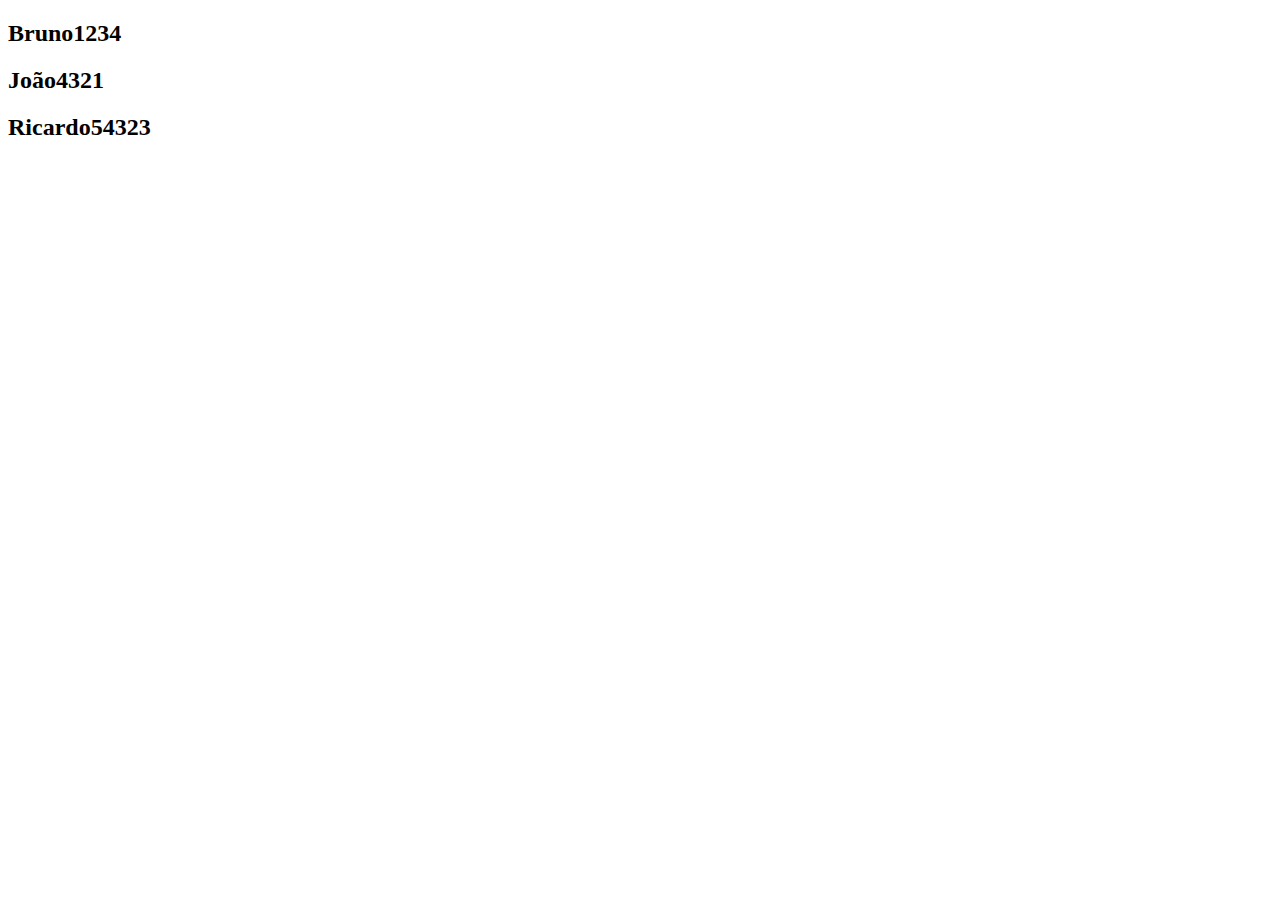
<file: Atividade10/index.html>
<!DOCTYPE html>
<html lang="pt-BR">
<head>
    <meta charset="UTF-8">
    <meta name="viewport" content="width=device-width, initial-scale=1.0">
    <meta http-equiv="X-UA-Compatible" content="ie=edge">
    <title>Document</title>
</head>
<body>
    <script src="Script.js"></script>
</body>
</html>
</file>
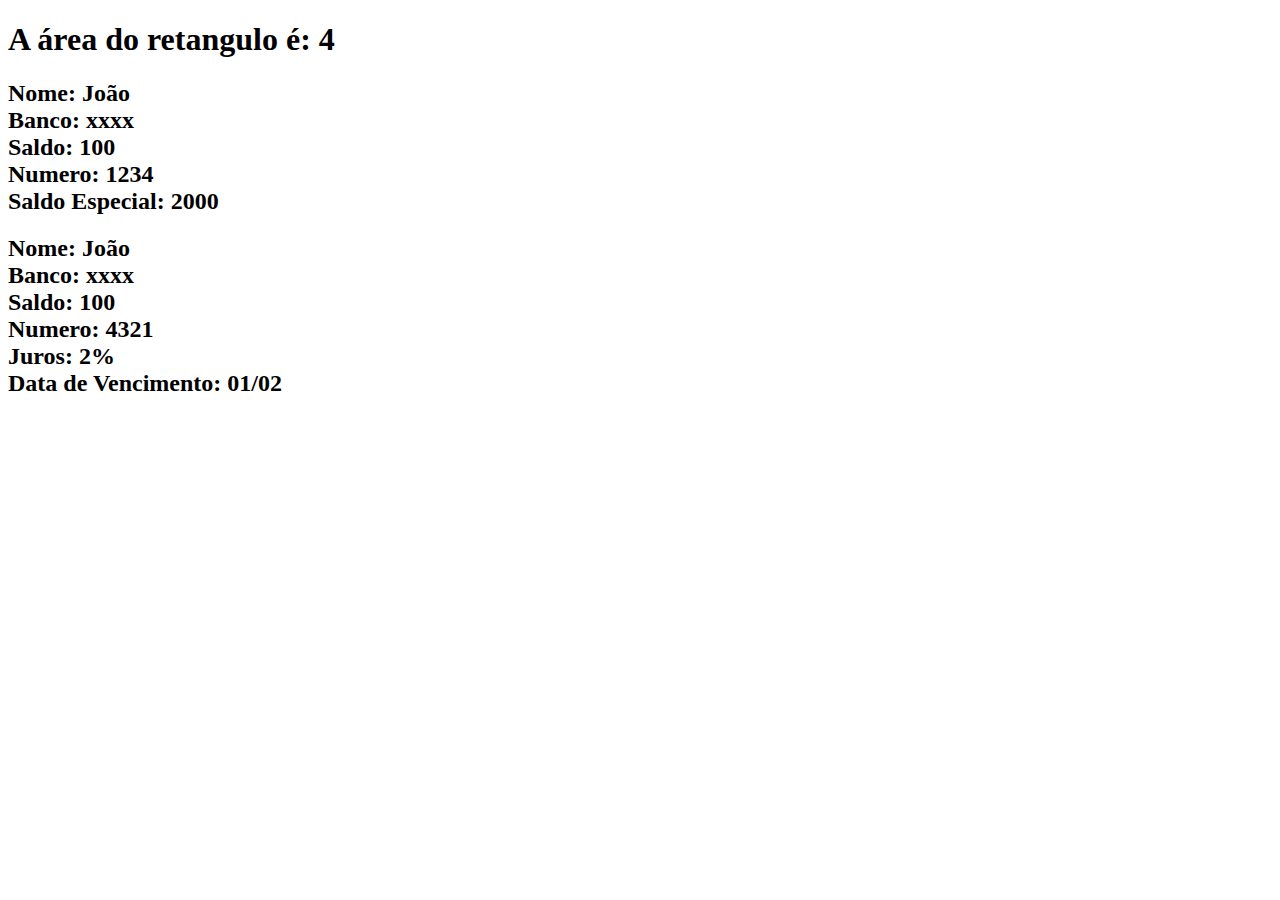
<file: Atividade11/index.html>
<!DOCTYPE html>
<html lang="pt-br">
<head>
    <meta charset="UTF-8">
    <meta http-equiv="X-UA-Compatible" content="IE=edge">
    <meta name="viewport" content="width=device-width, initial-scale=1.0">
    <title>Document</title>
</head>
<body>
    <script src="./script.js"></script>
</body>
</html>
</file>
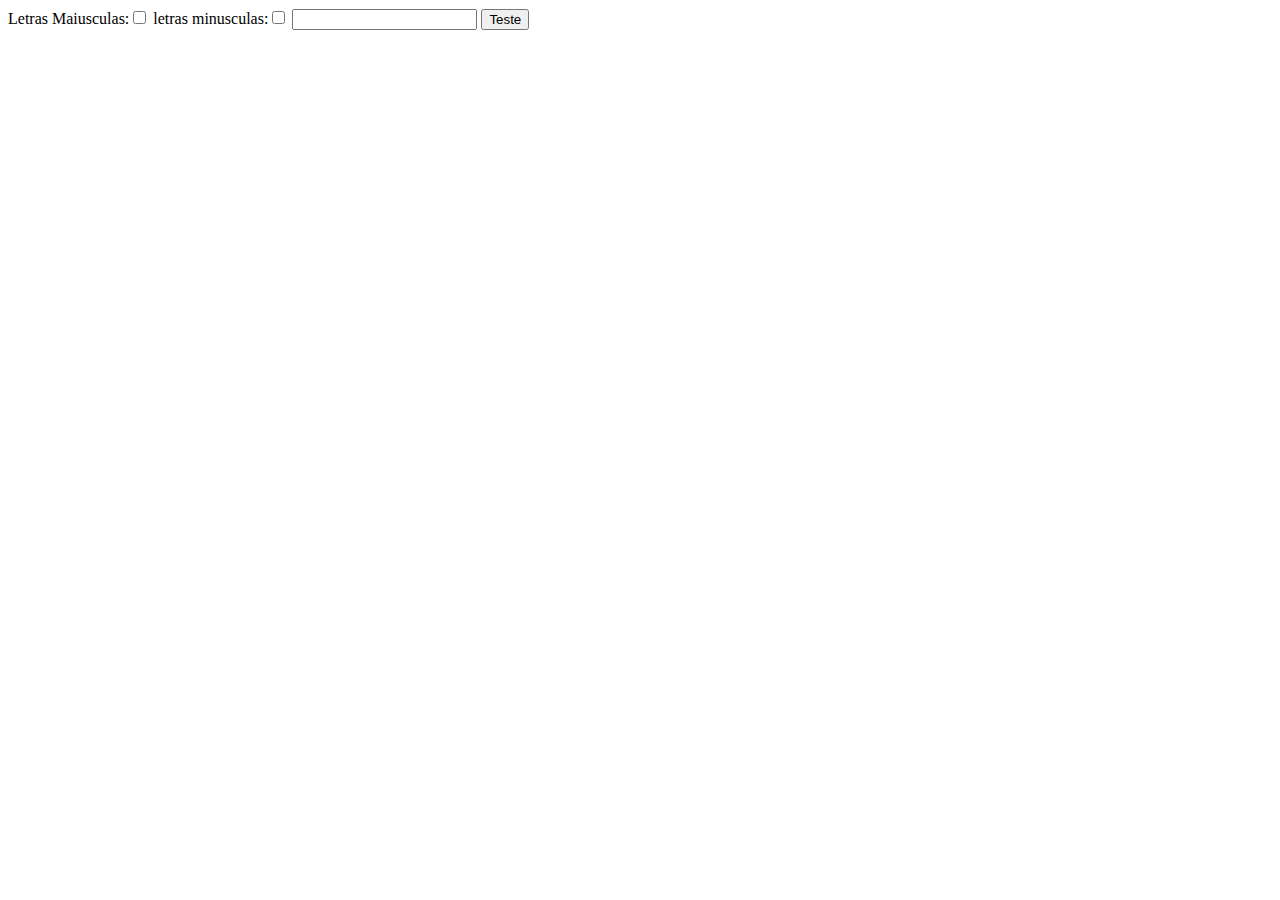
<file: Atividade13/index.html>
<!DOCTYPE html>
<html lang="pt-br">
<head>
    <meta charset="UTF-8">
    <meta http-equiv="X-UA-Compatible" content="IE=edge">
    <meta name="viewport" content="width=device-width, initial-scale=1.0">
    <title>Atividade 13</title>
</head>
<body>
    Letras Maiusculas:<input type="checkbox" name="check" id="Maiusculo">
    letras minusculas:<input type="checkbox" name="check" id="Minusculo">
    <input type="text" name="" id="Texto">
    <button onclick="mClick(this)">Teste</button>
    <script src="./Script.js"></script>
</body>
</html>
</file>
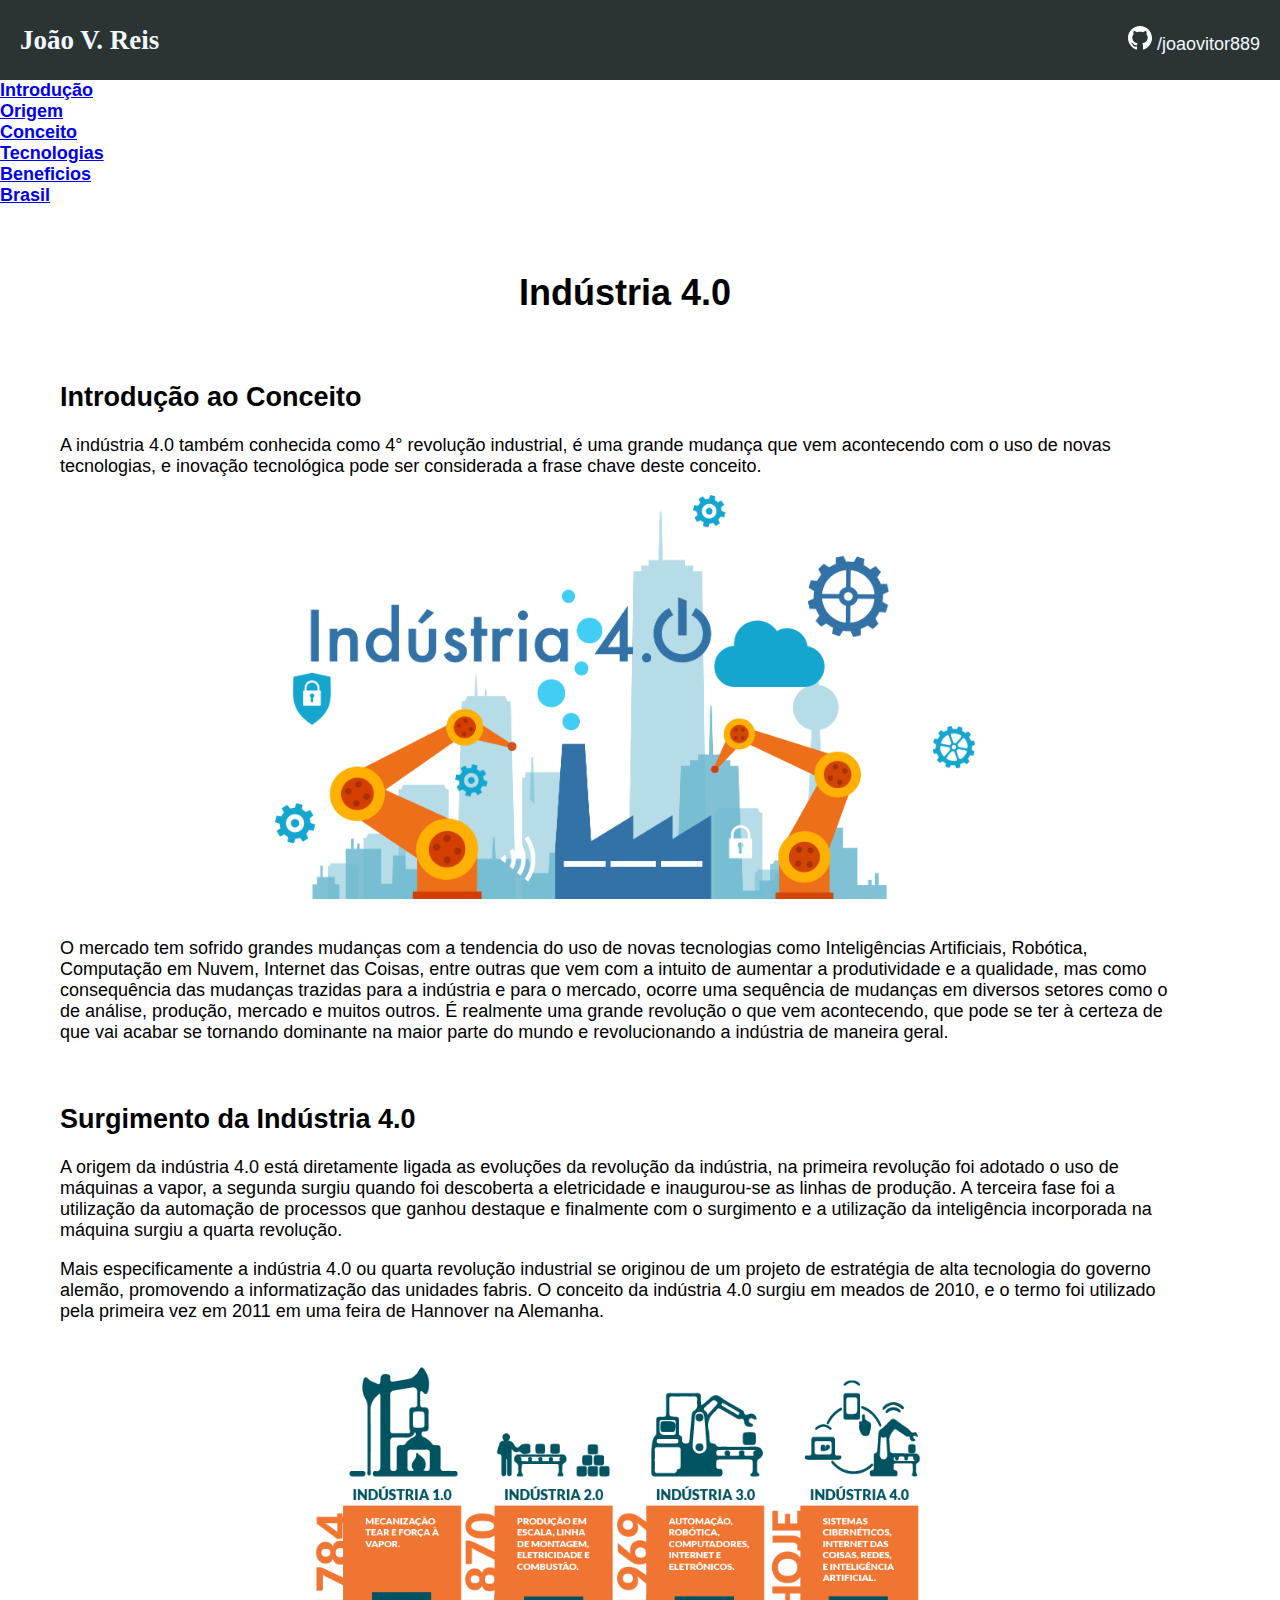
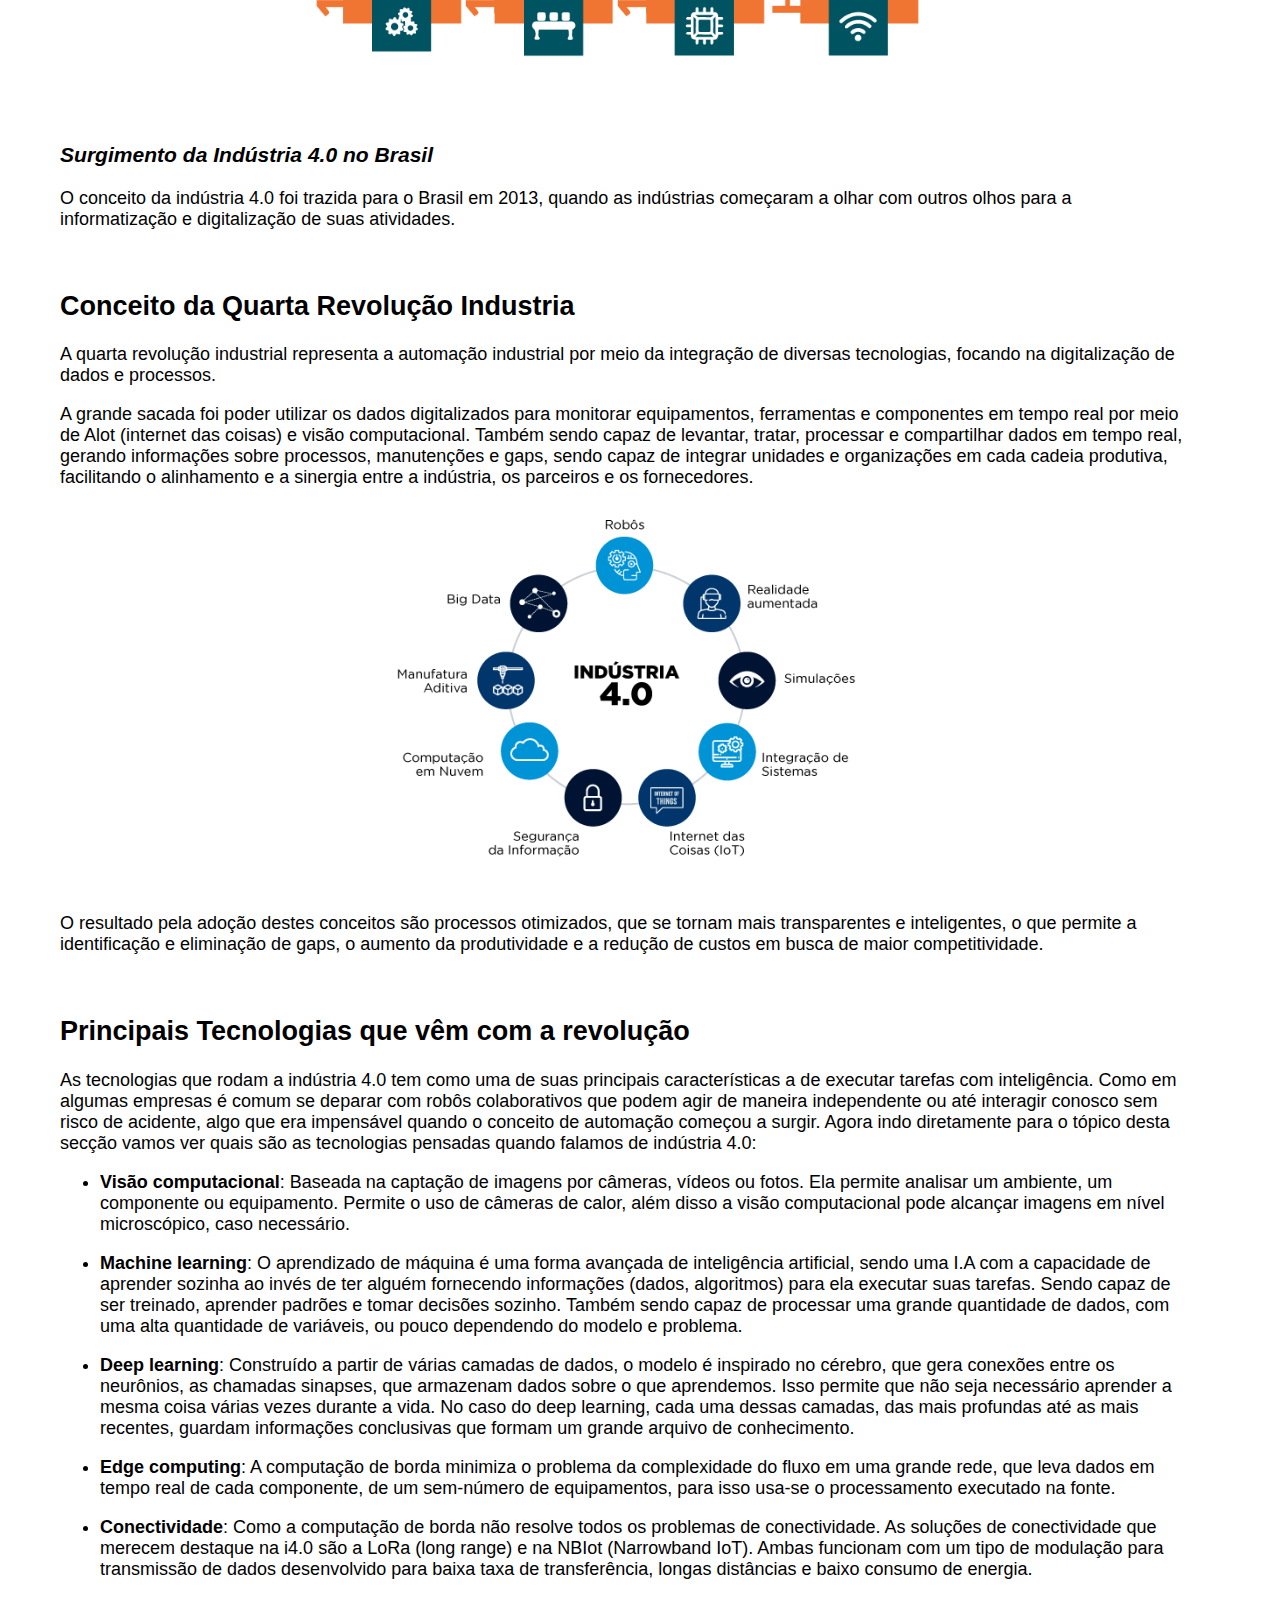
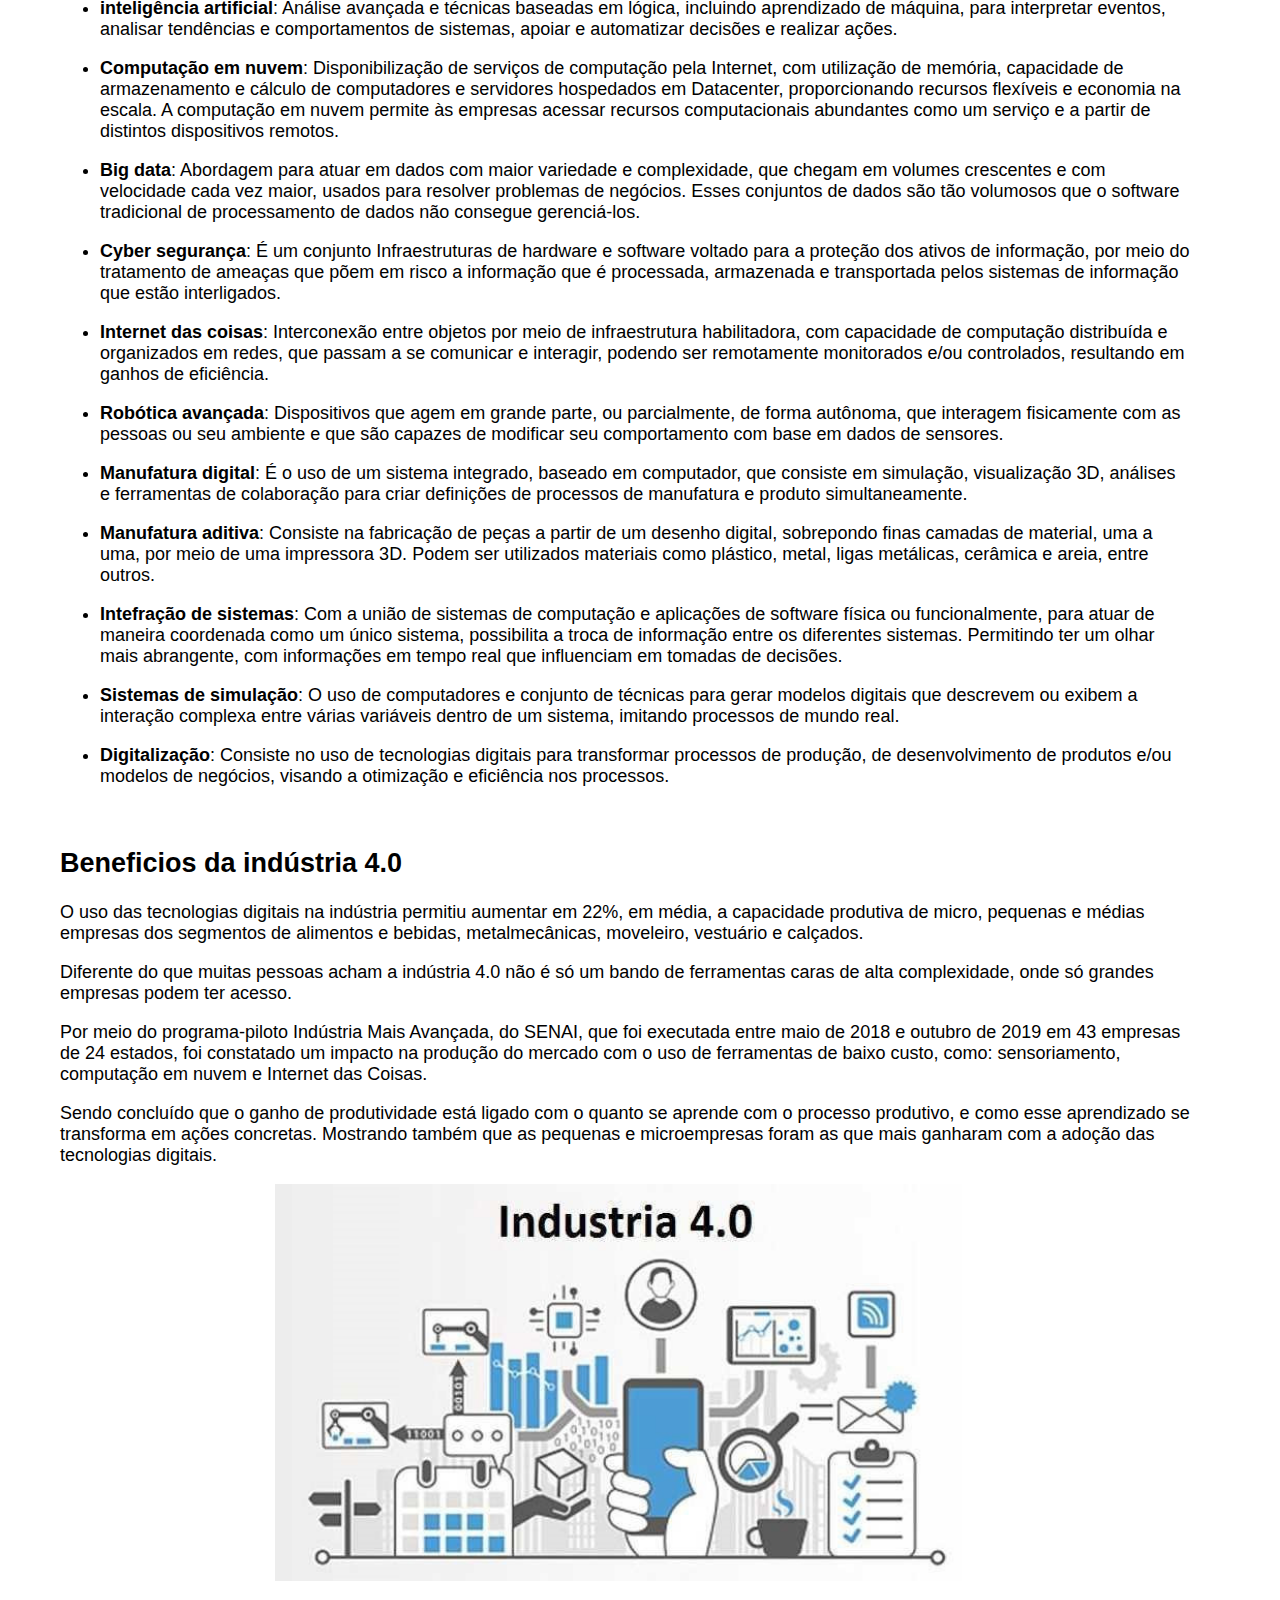
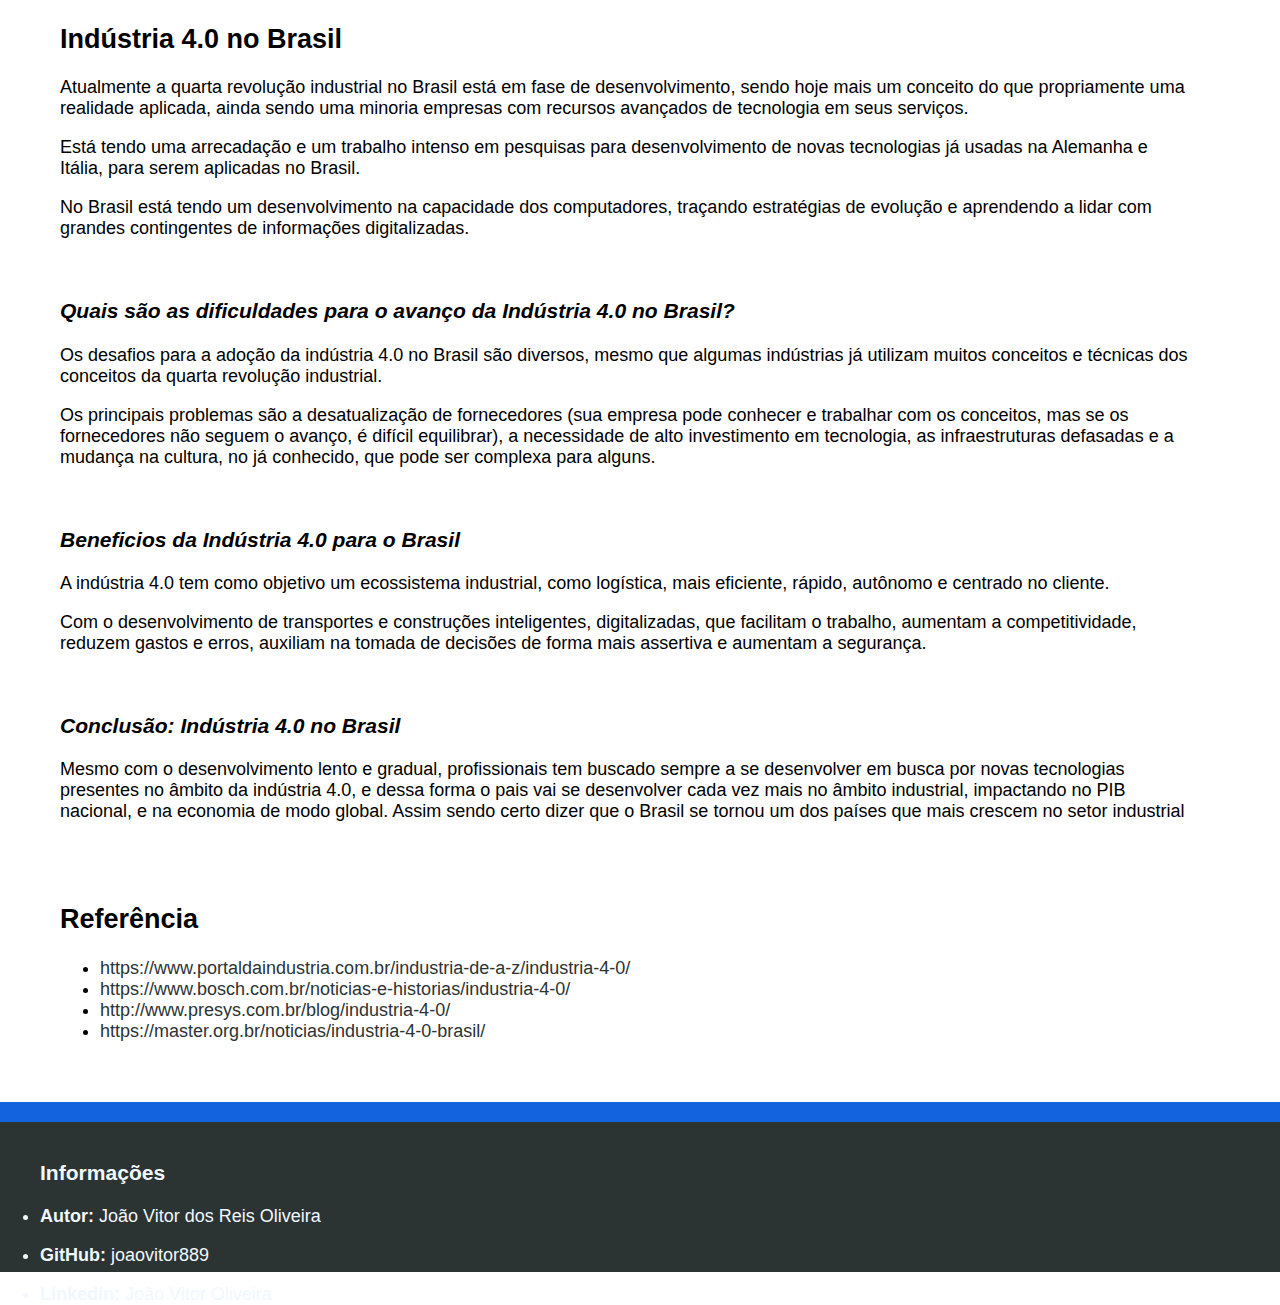
<file: atividade3/index.html>
<!DOCTYPE html>
<html lang="pt-br">
<head>
    <meta charset="UTF-8">
    <meta name="author" content="João Vitor dos Reis Oliveira">
    <meta name="Atividade3" content="Criação página industria 4.0">
    <meta http-equiv="X-UA-Compatible" content="IE=edge">
    <link rel="stylesheet" href="styless.css">
    <title>Atividade3</title>

    <link href="https://cdn.jsdelivr.net/npm/bootstrap@5.1.3/dist/css/bootstrap.min.css" rel="stylesheet" integrity="sha384-1BmE4kWBq78iYhFldvKuhfTAU6auU8tT94WrHftjDbrCEXSU1oBoqyl2QvZ6jIW3" crossorigin="anonymous">

</head>
<body>
    <!-- Lembre criar um menu para cada texto -->
    <header>
        <div class="apresentacao">
            <div class="logo">
                <h2>João V. Reis</h2>
            </div>
            <div class="midia">
                <a href="https://github.com/joaovitor889"><img src="./img/Vector.svg" alt="github"> /joaovitor889 </a>
            </div>
        </div>
        <nav class="navbar navbar-expand navbar-dark bg-primary">
            <div class="collapse navbar-collapse" id="navbarNavAltMarkup">
              <div class="navbar-nav container">
                <div class="row">
                    <div class="bot col-md-2 col-4">
                        <a class="nav-item nav-link" href="#intro"> <strong>Introdução</strong></a>
                    </div>
                    <div class="bot col-md-2 col-4">
                        <a class="nav-item nav-link" href="#origem"><strong>Origem</strong></a>
                    </div>
                    <div class="bot col-md-2 col-4">
                        <a class="nav-item nav-link" href="#conceito"><strong>Conceito</strong></a>
                    </div>
                    <div class="bot col-md-2 col-4">
                        <a class="nav-item nav-link" href="#tecnologias"><strong>Tecnologias</strong></a>
                    </div>
                    <div class="bot col-md-2 col-4">
                        <a class="nav-item nav-link" href="#beneficios"><strong>Beneficios</strong></a>
                    </div>
                    <div class="bot col-md-2 col-4">
                        <a class="nav-item nav-link" href="#brasil"><strong>Brasil</strong></a>
                    </div>
                </div>
              </div>
            </div>
          </nav>
    </header>
    <main>
        <br>
        <br>
        <div class="Titulo"><h1>Indústria 4.0</h1></div>
        <br>
        <section id="intro">
            <h2>Introdução ao Conceito</h2>
                <div>
                    <p>A indústria 4.0 também conhecida como 4° revolução industrial, é uma grande mudança
                    que vem acontecendo com o uso de novas tecnologias, e inovação tecnológica pode ser considerada a frase chave deste conceito.
                    </p>
                    <div class="imgIndustria">
                        <img src="./img/quartaRevolucao.png" alt="https://respostas.sebrae.com.br/como-a-industria-4-0-ajuda-um-negocio-a-crescer/">
                    </div>
                    <br>
                    <p>O mercado tem sofrido grandes mudanças com a tendencia do uso de novas tecnologias como Inteligências Artificiais,
                    Robótica, Computação em Nuvem, Internet das Coisas, entre outras que vem com a intuito de aumentar a produtividade e a 
                    qualidade, mas como consequência das mudanças trazidas para a indústria e para o mercado, ocorre uma sequência de mudanças
                    em diversos setores como o de análise, produção, mercado e muitos outros. É realmente uma grande revolução o que vem 
                    acontecendo, que pode se ter à certeza de que vai acabar se tornando dominante na maior parte do mundo e revolucionando
                    a indústria de maneira geral.
                    </p>
                    <br>
                </div>
        </section>
        <section  id="origem">
            <h2>Surgimento da Indústria 4.0</h2>
            <div>
                <p>A origem da indústria 4.0 está diretamente ligada as evoluções da revolução da indústria, na primeira revolução foi adotado o uso de máquinas a vapor,
                 a segunda surgiu quando foi descoberta a eletricidade e inaugurou-se as linhas de produção. A terceira fase foi a utilização da automação de processos que
                ganhou destaque e finalmente com o surgimento e a utilização da inteligência incorporada na máquina surgiu a quarta revolução.
                </p>
                <p>Mais especificamente a indústria 4.0 ou quarta revolução industrial se originou de um projeto de estratégia de alta tecnologia do governo alemão,
                promovendo a informatização das unidades fabris. O conceito da indústria 4.0 surgiu em meados de 2010, e o termo foi utilizado pela primeira vez em
                2011 em uma feira de Hannover na Alemanha.
                </p>
                <div class="imgIndustria">
                   <img src="./img/industria-4.0.png" alt="https://www.citisystems.com.br/industria-4-0/">
                </div>
                <br>
                <h3><i>Surgimento da Indústria 4.0 no Brasil</i></h3>
                <p>O conceito da indústria 4.0 foi trazida para o Brasil em 2013, quando as indústrias começaram a olhar com outros olhos para a informatização
                e digitalização de suas atividades.
                </p>
                <br>
            </div>
        </section>
        <section id="conceito">
            <h2>Conceito da Quarta Revolução Industria</h2>
            <div>
                <P>A quarta revolução industrial representa a automação industrial por meio da integração de diversas tecnologias, focando na digitalização de dados e processos.</P>
                <P>A grande sacada foi poder utilizar os dados digitalizados para monitorar equipamentos, ferramentas e componentes em tempo real por meio de Alot (internet das coisas)
                e visão computacional. Também sendo capaz de levantar, tratar, processar e compartilhar dados em tempo real, gerando informações sobre processos, manutenções e gaps,
                sendo capaz de integrar unidades e organizações em cada cadeia produtiva, facilitando o alinhamento e a sinergia entre a indústria, os parceiros e os fornecedores.</P>
                <div class="imgIndustria">
                    <img src="./img/industria_40.png" alt="https://site.ideia.cv/index.php/blog/98-industria-4-0.html">
                </div>
                <br>
                <P>O resultado pela adoção destes conceitos são processos otimizados, que se tornam mais transparentes e inteligentes, o que permite a identificação e eliminação de
                gaps, o aumento da produtividade e a redução de custos em busca de maior competitividade.</P>
                <br>
            </div>
        </section>
        <section id="tecnologias">
            <h2>Principais Tecnologias que vêm com a revolução</h2>
            <div>
                <p>
                    As tecnologias que rodam a indústria 4.0 tem como uma de suas principais características a de executar tarefas com inteligência. Como em algumas empresas é comum 
                    se deparar com robôs colaborativos que podem agir de maneira independente ou até interagir conosco sem risco de acidente, algo que era impensável quando o conceito
                    de automação começou a surgir. Agora indo diretamente para o tópico desta secção vamos ver quais são as tecnologias pensadas quando falamos de indústria 4.0:
                </p>

                <ul>
                    <li> <p><strong>Visão computacional</strong>: Baseada na captação de imagens por câmeras, vídeos ou fotos. Ela permite analisar um ambiente, um componente ou equipamento. 
                        Permite o uso de câmeras de calor, além disso a visão computacional pode alcançar imagens em nível microscópico, caso necessário.</p>
                    </li>
                    <li>
                        <p><strong>Machine learning</strong>: O aprendizado de máquina é uma forma avançada de inteligência artificial, sendo uma I.A com a capacidade de aprender sozinha 
                        ao invés de ter alguém fornecendo informações (dados, algoritmos) para ela executar suas tarefas. Sendo capaz de ser treinado, aprender padrões e tomar decisões sozinho.
                        Também sendo capaz de processar uma grande quantidade de dados, com uma alta quantidade de variáveis, ou pouco dependendo do modelo e problema.</p>
                    </li>
                    <li>
                        <p><strong>Deep learning</strong>: Construído a partir de várias camadas de dados, o modelo é inspirado no cérebro, que gera conexões entre os neurônios, as chamadas sinapses, que
                        armazenam dados sobre o que aprendemos. Isso permite que não seja necessário aprender a mesma coisa várias vezes durante a vida. No caso do deep learning, cada uma dessas
                        camadas, das mais profundas até as mais recentes, guardam informações conclusivas que formam um grande arquivo de conhecimento.</p>
                    </li>
                    <li>
                        <p><strong>Edge computing</strong>: A computação de borda minimiza o problema da complexidade do fluxo em uma grande rede, que leva dados em tempo real de cada componente,
                         de um sem-número de equipamentos, para isso usa-se o processamento executado na fonte.</p>
                    </li>
                    <li>
                        <p><strong>Conectividade</strong>: Como a computação de borda não resolve todos os problemas de conectividade. As soluções de conectividade que merecem destaque na i4.0 são a
                        LoRa (long range) e na NBIot (Narrowband IoT). Ambas funcionam com um tipo de modulação para transmissão de dados desenvolvido para baixa taxa de transferência,
                        longas distâncias e baixo consumo de energia.</p>
                    </li>
                    <li>
                        <p><strong>inteligência artificial</strong>: Análise avançada e técnicas baseadas em lógica, incluindo aprendizado de máquina, para interpretar eventos, analisar tendências e
                         comportamentos de sistemas, apoiar e automatizar decisões e realizar ações.</p>
                    </li>
                    <li>
                        <p><strong>Computação em nuvem</strong>: Disponibilização de serviços de computação pela Internet, com utilização de memória, capacidade de armazenamento e cálculo de computadores
                        e servidores hospedados em Datacenter, proporcionando recursos flexíveis e economia na escala. A computação em nuvem permite às empresas acessar recursos computacionais abundantes
                        como um serviço e a partir de distintos dispositivos remotos.</p>
                    </li>
                    <li>
                        <p><strong>Big data</strong>: Abordagem para atuar em dados com maior variedade e complexidade, que chegam em volumes crescentes e com velocidade cada vez maior, usados para 
                        resolver problemas de negócios. Esses conjuntos de dados são tão volumosos que o software tradicional de processamento de dados não consegue gerenciá-los.</p>
                    </li>
                    <li>
                        <p><strong>Cyber segurança</strong>: É um conjunto Infraestruturas de hardware e software voltado para a proteção dos ativos de informação, por meio do tratamento de ameaças
                        que põem em risco a informação que é processada, armazenada e transportada pelos sistemas de informação que estão interligados.</p>
                    </li>
                    <li>
                        <p><strong>Internet das coisas</strong>: Interconexão entre objetos por meio de infraestrutura habilitadora, com capacidade de computação distribuída e organizados em redes,
                        que passam a se comunicar e interagir, podendo ser remotamente monitorados e/ou controlados, resultando em ganhos de eficiência.</p>
                    </li>
                    <li>
                        <p><strong>Robótica avançada</strong>: Dispositivos que agem em grande parte, ou parcialmente, de forma autônoma, que interagem fisicamente com as pessoas ou seu ambiente e
                        que são capazes de modificar seu comportamento com base em dados de sensores.</p>
                    </li>
                    <li>
                        <p><strong>Manufatura digital</strong>: É o uso de um sistema integrado, baseado em computador, que consiste em simulação, visualização 3D, análises e ferramentas de colaboração
                         para criar definições de processos de manufatura e produto simultaneamente.</p>
                    </li>
                    <li>
                        <p><strong>Manufatura aditiva</strong>: Consiste na fabricação de peças a partir de um desenho digital, sobrepondo finas camadas de material, uma a uma, por meio de uma impressora
                         3D. Podem ser utilizados materiais como plástico, metal, ligas metálicas, cerâmica e areia, entre outros.</p>
                    </li>
                    <li>
                        <p><strong>Intefração de sistemas</strong>: Com a união de sistemas de computação e aplicações de software física ou funcionalmente, para atuar de maneira coordenada como um único
                         sistema, possibilita a troca de informação entre os diferentes sistemas. Permitindo ter um olhar mais abrangente, com informações em tempo real que influenciam em tomadas de decisões.</p>
                    </li>
                    <li>
                        <p><strong>Sistemas de simulação</strong>: O uso de computadores e conjunto de técnicas para gerar modelos digitais que descrevem ou exibem a interação complexa entre várias
                         variáveis dentro de um sistema, imitando processos de mundo real.</p>
                    </li>
                    <li>
                        <p><strong>Digitalização</strong>: Consiste no uso de tecnologias digitais para transformar processos de produção, de desenvolvimento de produtos e/ou modelos de negócios, visando
                         a otimização e eficiência nos processos.</p>
                         <br>
                    </li>
                </ul>
            </div>
        </section>
        <section id="beneficios">
            <h2>Beneficios da indústria 4.0</h2>
            <div>
                <p>O uso das tecnologias digitais na indústria permitiu aumentar em 22%, em média, a capacidade produtiva de micro, pequenas e médias empresas dos segmentos de alimentos e bebidas, metalmecânicas,
                    moveleiro, vestuário e calçados.</p>
                   <p>Diferente do que muitas pessoas acham a indústria 4.0 não é só um bando de ferramentas caras de alta complexidade, onde só grandes empresas podem ter acesso.</p>
                   <p>Por meio do programa-piloto Indústria Mais Avançada, do SENAI, que foi executada entre maio de 2018 e outubro de 2019 em 43 empresas de 24 estados, 
                   foi constatado um impacto na produção do mercado com o uso de ferramentas de baixo custo, como: sensoriamento, computação em nuvem e Internet das Coisas.</p>
                   <p>Sendo concluído que o ganho de produtividade está ligado com o quanto se aprende com o processo produtivo, e como esse aprendizado se transforma em ações 
                   concretas. Mostrando também que as pequenas e microempresas foram as que mais ganharam com a adoção das tecnologias digitais.</p>
                   
                   <div class="imgIndustria">
                       <img src="./img/industria.jpg" alt="https://site.ideia.cv/index.php/blog/98-industria-4-0.html">
                   </div>
                   <br>
            </div>
        </section>
        <section id="brasil">
            <h2>Indústria 4.0 no Brasil</h2>
            <div>
                <p>Atualmente a quarta revolução industrial no Brasil está em fase de desenvolvimento, sendo hoje mais um conceito do que propriamente uma realidade aplicada, ainda sendo uma minoria 
                    empresas com recursos avançados de tecnologia em seus serviços.</p>
                    <p>Está tendo uma arrecadação e um trabalho intenso em pesquisas para desenvolvimento de novas tecnologias já usadas na Alemanha e Itália, para serem aplicadas no Brasil.</p>
                    <p>No Brasil está tendo um desenvolvimento na capacidade dos computadores, traçando estratégias de evolução e aprendendo a lidar com grandes contingentes de informações digitalizadas.</p>
                    <br>
                    <h3><i>Quais são as dificuldades para o avanço da Indústria 4.0 no Brasil?</i></h3>
    
                    <p>Os desafios para a adoção da indústria 4.0 no Brasil são diversos, mesmo que algumas indústrias já utilizam muitos conceitos e técnicas dos conceitos da quarta revolução industrial.</p>
                    <p>Os principais problemas são a desatualização de fornecedores (sua empresa pode conhecer e trabalhar com os conceitos, mas se os fornecedores não seguem o avanço, é difícil equilibrar), 
                    a necessidade de alto investimento em tecnologia, as infraestruturas defasadas e a mudança na cultura, no já conhecido, que pode ser complexa para alguns.</p>
                    <br>
                    <h3><i>Beneficios da Indústria 4.0 para o Brasil</i></h3>
    
                    <p>A indústria 4.0 tem como objetivo um ecossistema industrial, como logística, mais eficiente, rápido, autônomo e centrado no cliente.</p>
                    <p>Com o desenvolvimento de transportes e construções inteligentes, digitalizadas, que facilitam o trabalho, aumentam a competitividade, reduzem gastos e erros, auxiliam na tomada de 
                    decisões de forma mais assertiva e aumentam a segurança.</p>
                    <br>
                    <h3><i>Conclusão: Indústria 4.0 no Brasil</i></h3>
    
                    <p>Mesmo com o desenvolvimento lento e gradual, profissionais tem buscado sempre a se desenvolver em busca por novas tecnologias presentes no âmbito da indústria 4.0, e dessa forma o 
                    pais vai se desenvolver cada vez mais no âmbito industrial, impactando no PIB nacional, e na economia de modo global. Assim sendo certo dizer que o Brasil se tornou um dos países que 
                    mais crescem no setor industrial</p>
                    <br>
                    <br>
            </div>
        </section>
        <section id="referencia">
            <h2>Referência</h2>
                <ul>
                    <li>
                        <a href="https://www.portaldaindustria.com.br/industria-de-a-z/industria-4-0/">https://www.portaldaindustria.com.br/industria-de-a-z/industria-4-0/</a>
                    </li>
                    <li>
                        <a href="https://www.bosch.com.br/noticias-e-historias/industria-4-0/?gclid=Cj0KCQjw0oyYBhDGARIsAMZEuMvZ7O2w8LFpwzynE4bpyVp5qGZKbDd2W1AXjLFIye5xUDZUtUJqtnsaAuk4EALw_wcB">https://www.bosch.com.br/noticias-e-historias/industria-4-0/</a>
                    </li>
                    <li>
                        <a href="http://www.presys.com.br/blog/industria-4-0/#:~:text=O%20termo%20Indústria%204.0%20refere,feira%20de%20Hannover%20na%20Alemanha">http://www.presys.com.br/blog/industria-4-0/</a>
                    </li>
                    <li>
                        <a href="https://master.org.br/noticias/industria-4-0-brasil/#:~:text=O%20conceito%20de%20Indústria%204.0,a%20digitalização%20de%20suas%20atividades.">https://master.org.br/noticias/industria-4-0-brasil/</a>
                        <br>
                        <br>
                        <br>
                    </li>
        </section>
    </main>
        <div class="linha"></div>
        <div class="roda_pe">
            <ul><h3>Informações</h3>
                <li>
                    <p><strong>Autor:</strong> João Vitor dos Reis Oliveira</p> 
                </li>
                <li>
                    <p><strong>GitHub: </strong><a href="https://github.com/joaovitor889">joaovitor889</a></p>
                </li>
                <li>
                    <p><strong>Linkedin: </strong> <a href="https://www.linkedin.com/in/joão-vitor-oliveira-29582820b/">João Vitor Oliveira</a></p>
                </li>
            </ul>  
        </div>
</body>
</html>
</file>
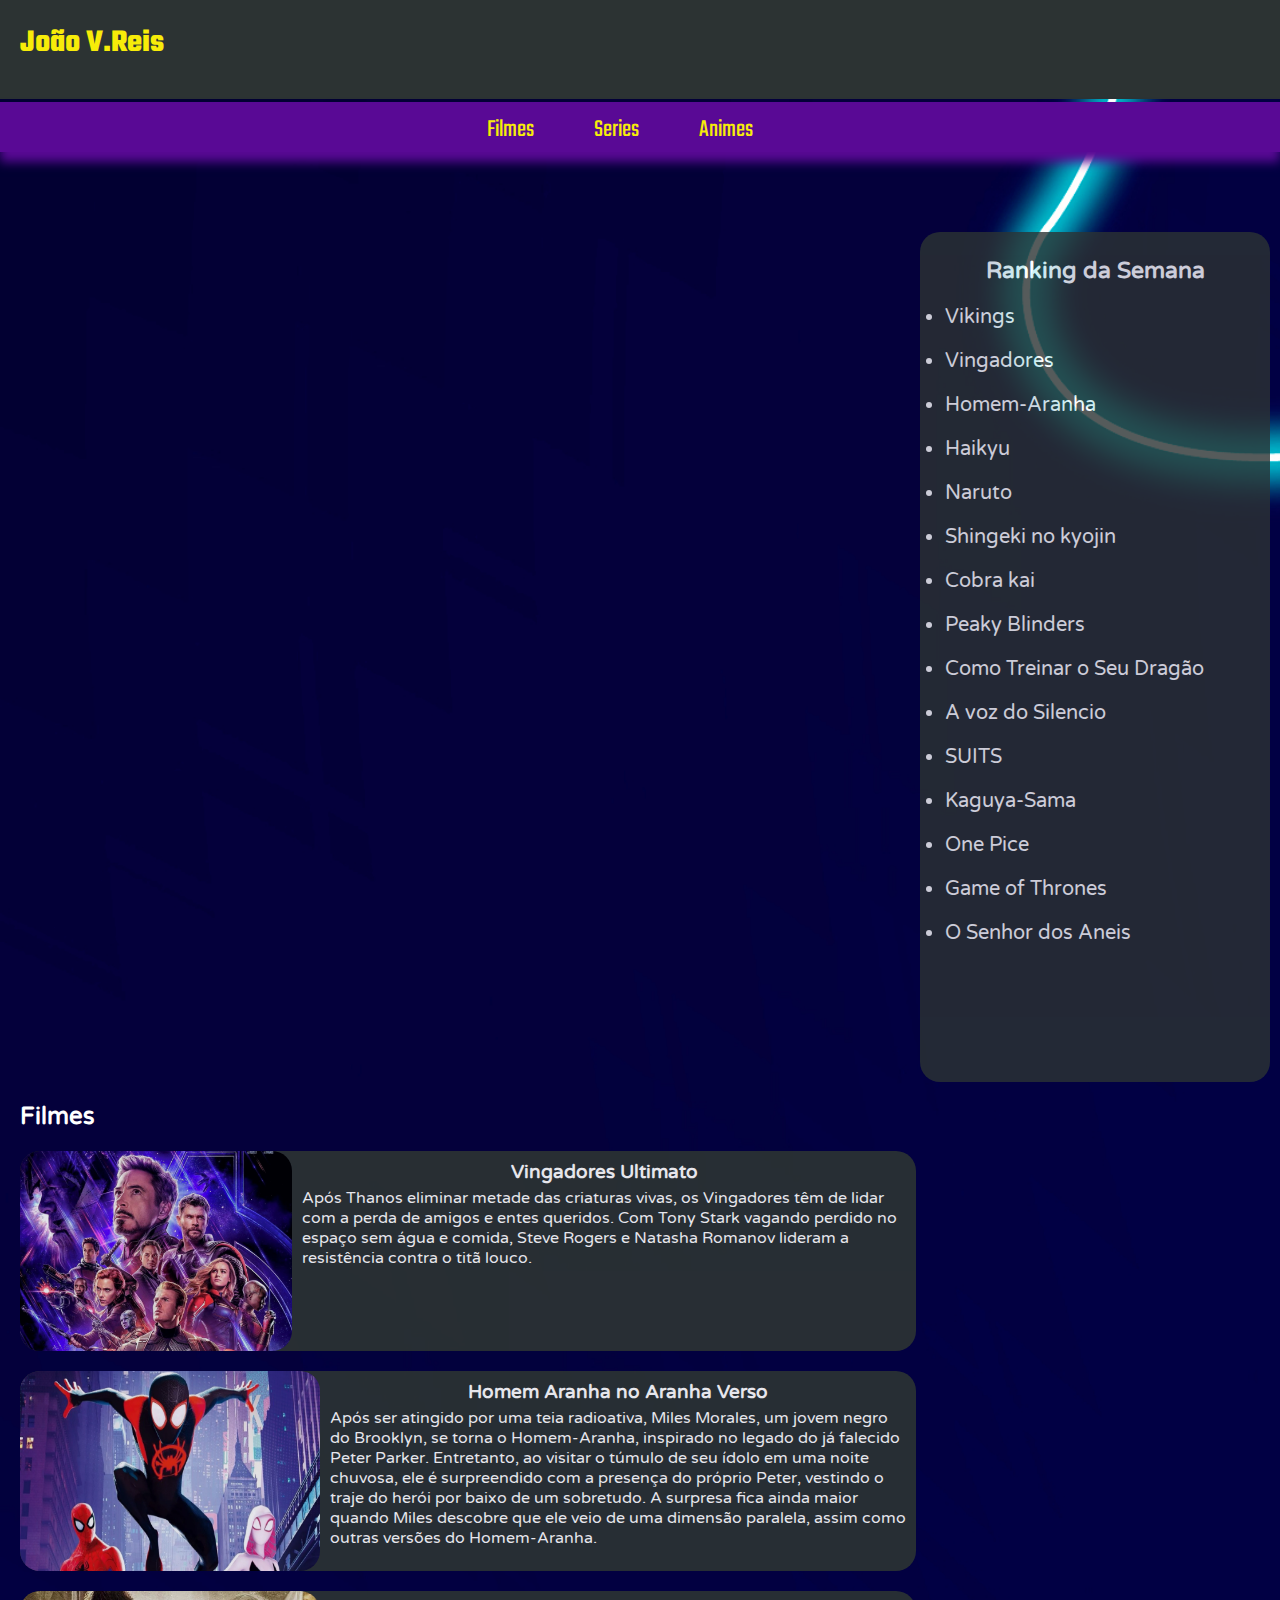
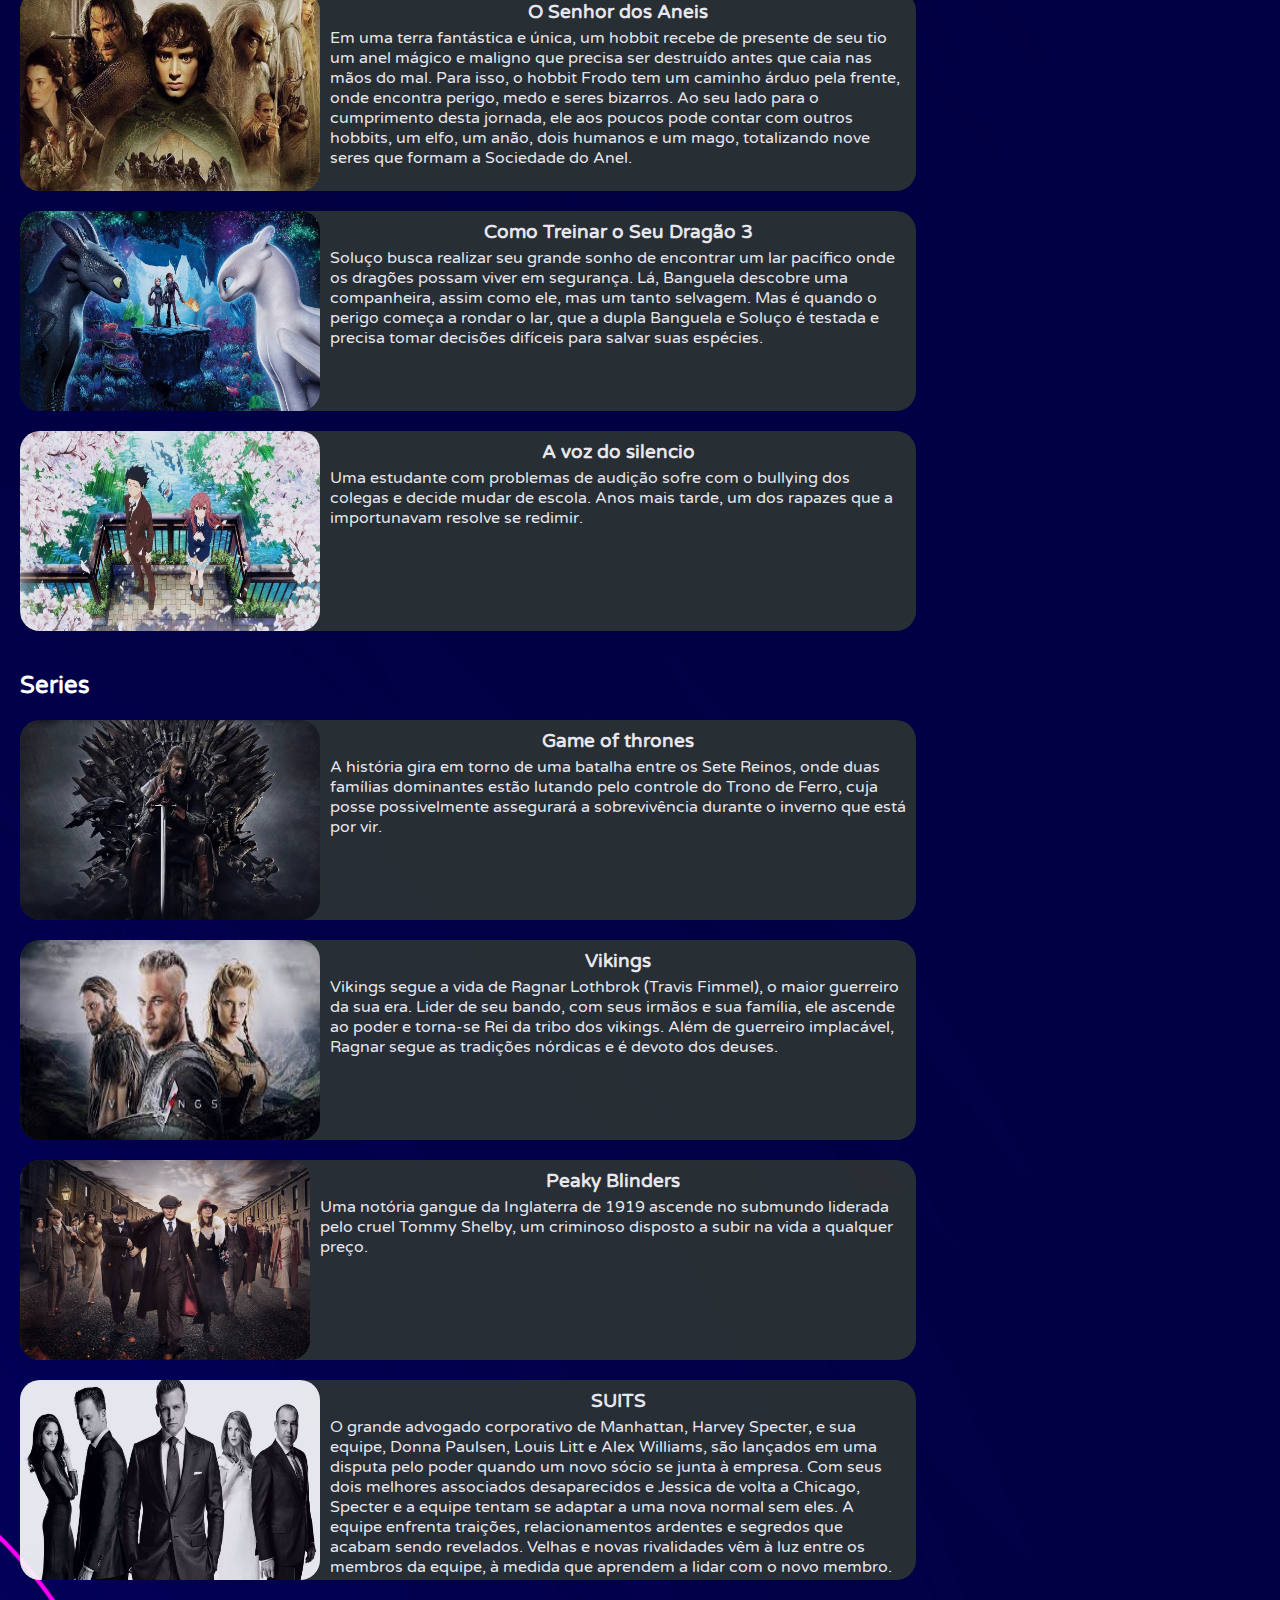
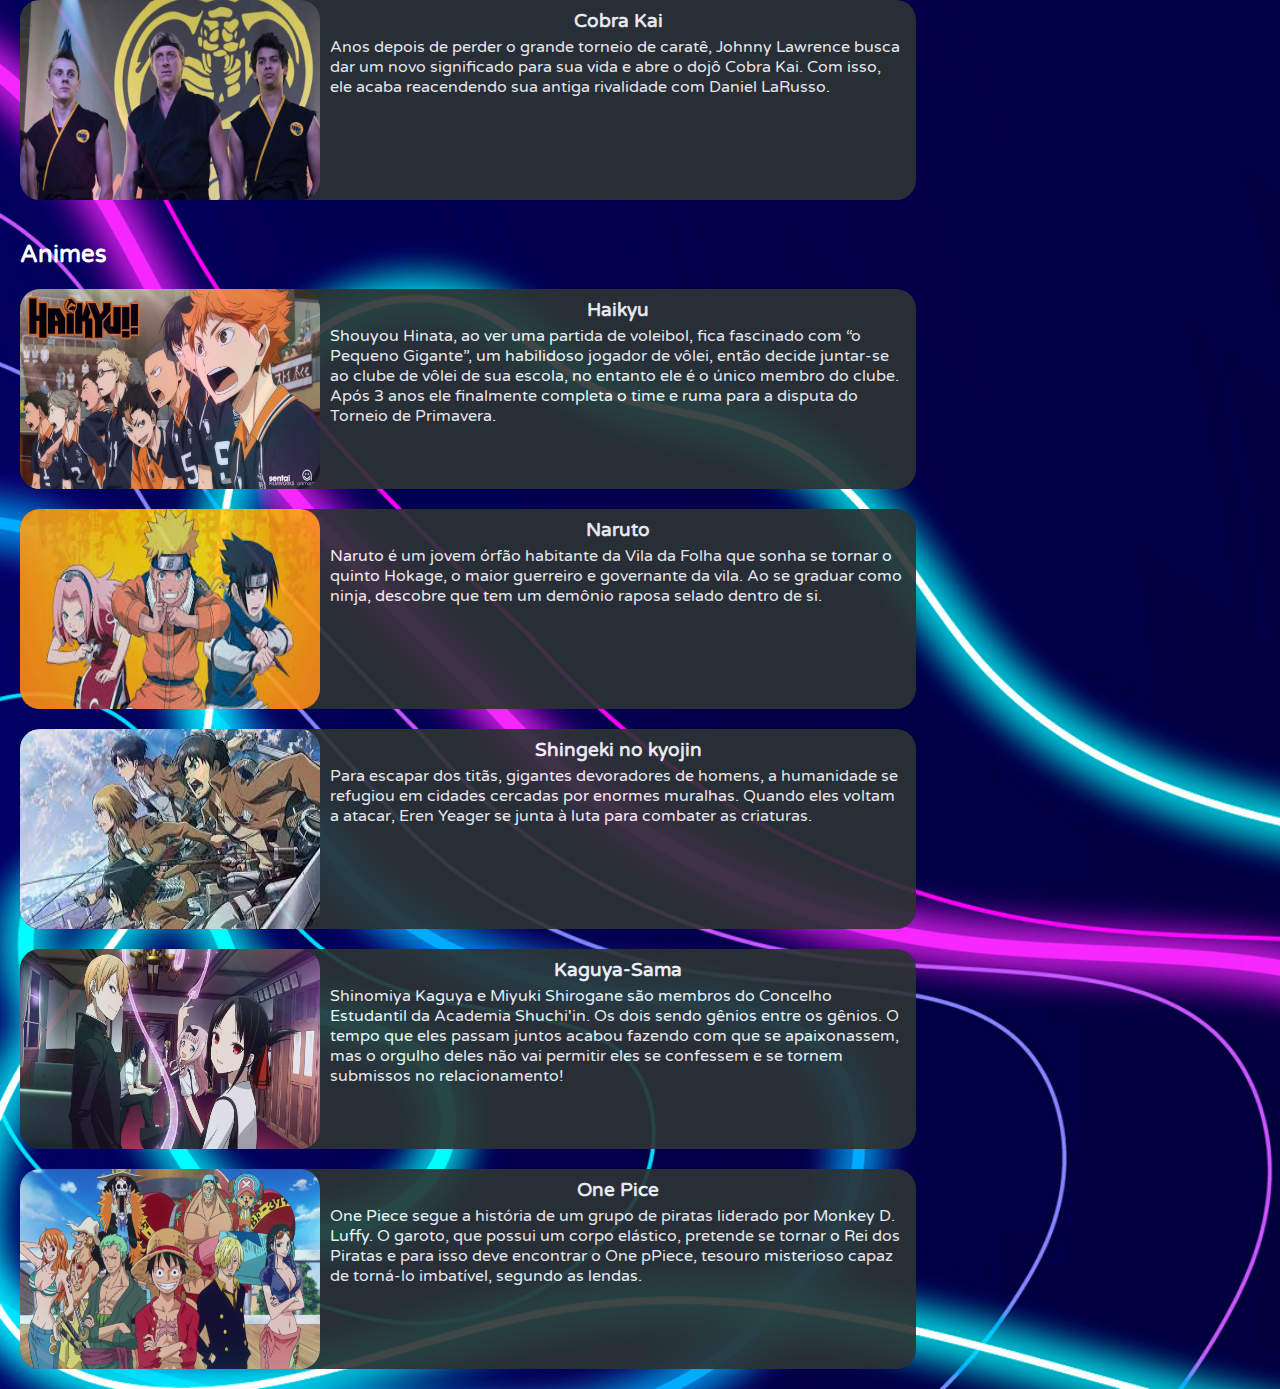
<file: atividade4/index.html>
<!DOCTYPE html>
<html lang="pt-br">
<head>
    <meta charset="UTF-8">
    <meta http-equiv="X-UA-Compatible" content="IE=edge">
    <meta name="viewport" content="width=device-width, initial-scale=1.0">
    <link rel="stylesheet" href="./styless.css">
    <link rel="preconnect" href="https://fonts.gstatic.com" crossorigin>
    <link href="https://fonts.googleapis.com/css2?family=Varela+Round&display=swap" rel="stylesheet">
    <link rel="preconnect" href="https://fonts.googleapis.com">
    <link href="https://fonts.googleapis.com/css2?family=Teko&display=swap" rel="stylesheet"> 
    <title>Atividade 4</title>
</head>
<body>
    <header>
        <h1>João V.Reis</h1>
    </header>
    <nav>
        <ul>
            <li><a href="#filme">Filmes</a></li>
            <li><a href="#serie">Series</a></li>
            <li><a href="#anime">Animes</a></li>
        </ul>
    </nav>
    <main>
        <aside>

            <h3>Ranking da Semana</h3>
            <ul>
                <li>Vikings</li>
                <li>Vingadores</li>
                <li>Homem-Aranha</li>
                <li>Haikyu</li>
                <li>Naruto</li>
                <li>Shingeki no kyojin</li>
                <li>Cobra kai</li>
                <li>Peaky Blinders</li>
                <li>Como Treinar o Seu Dragão</li>
                <li>A voz do Silencio</li>
                <li>SUITS</li>
                <li>Kaguya-Sama</li>
                <li>One Pice</li>
                <li>Game of Thrones</li>
                <li>O Senhor dos Aneis</li>
            </ul>
        </aside>
        <section id="filme">
            <h2>Filmes</h2>
            <article>
                <img src="./img/vingadores.png" alt="">
                <div class="descricao">
                    <h3>Vingadores Ultimato</h3>
                    <p>Após Thanos eliminar metade das criaturas vivas, os Vingadores têm de lidar com a perda de amigos e entes queridos. Com Tony Stark vagando perdido no espaço 
                        sem água e comida, Steve Rogers e Natasha Romanov lideram a resistência contra o titã louco.</p>
                </div>
                
            </article>
            <article>
                <img src="./img/download.webp" alt="">
                <div class="descricao">
                    <h3>Homem Aranha no Aranha Verso</h3>
                    <p>
                        Após ser atingido por uma teia radioativa, Miles Morales, um jovem negro do Brooklyn, se torna o Homem-Aranha, inspirado no legado do já falecido Peter Parker. 
                        Entretanto, ao visitar o túmulo de seu ídolo em uma noite chuvosa, ele é surpreendido com a presença do próprio Peter, vestindo o traje do herói por baixo de um
                        sobretudo. A surpresa fica ainda maior quando Miles descobre que ele veio de uma dimensão paralela, assim como outras versões do Homem-Aranha.
                    </p>
                </div>
                
            </article>
            <article>
                <img src="./img/O-Senhor-dos-Aneis.jpg" alt="">
                <div class="descricao">
                    <h3>O Senhor dos Aneis</h3>
                    <p>
                        Em uma terra fantástica e única, um hobbit recebe de presente de seu tio um anel mágico e maligno que precisa ser destruído antes que caia nas mãos do mal. Para 
                        isso, o hobbit Frodo tem um caminho árduo pela frente, onde encontra perigo, medo e seres bizarros. Ao seu lado para o cumprimento desta jornada, ele aos poucos 
                        pode contar com outros hobbits, um elfo, um anão, dois humanos e um mago, totalizando nove seres que formam a Sociedade do Anel.
                    </p>
                </div>
                
            </article>
            <article>
                <img src="./img/Como-Treinar-o-Seu-Dragão-3.webp" alt="">
                <div class="descricao">
                    <h3>Como Treinar o Seu Dragão 3</h3>
                    <p>
                        Soluço busca realizar seu grande sonho de encontrar um lar pacífico onde os dragões possam viver em segurança. Lá, Banguela descobre uma companheira, assim como 
                        ele, mas um tanto selvagem. Mas é quando o perigo começa a rondar o lar, que a dupla Banguela e Soluço é testada e precisa tomar decisões difíceis para salvar suas espécies.
                    </p>
                </div>
                
            </article>
            <article>
                <img src="./img/Koe-no-Katachi-anime.jpg" alt="">
                <div class="descricao">
                    <h3>A voz do silencio</h3>
                    <p>
                        Uma estudante com problemas de audição sofre com o bullying dos colegas e decide mudar de escola. Anos mais tarde, um dos rapazes que a importunavam resolve se redimir.
                    </p>
                </div>
                
            </article>
            
        </section>
        <section id="serie">
            <h2>Series</h2>
            <article>
                <img src="./img/game-of-thrones-got.jpg" alt="">
                <div class="descricao">
                    <h3>Game of thrones</h3>
                    <p>
                        A história gira em torno de uma batalha entre os Sete Reinos, onde duas famílias dominantes estão lutando pelo controle do Trono de Ferro, cuja posse possivelmente 
                        assegurará a sobrevivência durante o inverno que está por vir.
                    </p>
                </div>
                
            </article>
            <article>
                <img src="./img/índice.jpg" alt="">
                <div class="descricao">
                    <h3>Vikings</h3>
                    <p>
                        Vikings segue a vida de Ragnar Lothbrok (Travis Fimmel), o maior guerreiro da sua era. Lider de seu bando, com seus irmãos e sua família, ele ascende ao poder e 
                        torna-se Rei da tribo dos vikings. Além de guerreiro implacável, Ragnar segue as tradições nórdicas e é devoto dos deuses.
                    </p>
                </div>
                
            </article>
            <article>
                <img src="./img/Peaky-Blinders.jpg" alt="">
                <div class="descricao">
                    <h3>Peaky Blinders</h3>
                    <p>
                        Uma notória gangue da Inglaterra de 1919 ascende no submundo liderada pelo cruel Tommy Shelby, um criminoso disposto a subir na vida a qualquer preço.
                    </p>
                </div>
                
            </article>
            <article>
                <img src="./img/suits-001.webp" alt="">
                <div class="descricao">
                    <h3>SUITS</h3>
                    <p>
                        O grande advogado corporativo de Manhattan, Harvey Specter, e sua equipe, Donna Paulsen, Louis Litt e Alex Williams, são lançados em uma disputa pelo 
                        poder quando um novo sócio se junta à empresa. Com seus dois melhores associados desaparecidos e Jessica de volta a Chicago, Specter e a equipe tentam 
                        se adaptar a uma nova normal sem eles. A equipe enfrenta traições, relacionamentos ardentes e segredos que acabam sendo revelados. Velhas e novas rivalidades 
                        vêm à luz entre os membros da equipe, à medida que aprendem a lidar com o novo membro.
                    </p>
                </div>
                
            </article>
            <article>
                <img src="./img/Cobra-kai.jpg" alt="">
                <div class="descricao">
                    <h3>Cobra Kai</h3>
                    <p>
                        Anos depois de perder o grande torneio de caratê, Johnny Lawrence busca dar um novo significado para sua vida e abre o dojô Cobra Kai. Com isso, ele 
                        acaba reacendendo sua antiga rivalidade com Daniel LaRusso.
                    </p>
                </div>
                
            </article>
        </section>
        <section id="anime">
            <h2>Animes</h2>
            <article>
                <img src="./img/Haikyu-To-The-Top-thumb.jpg" alt="">
                <div class="descricao">
                    <h3>Haikyu</h3>
                    <p>
                        Shouyou Hinata, ao ver uma partida de voleibol, fica fascinado com “o Pequeno Gigante”, um habilidoso jogador de vôlei, então decide juntar-se ao clube 
                        de vôlei de sua escola, no entanto ele é o único membro do clube. Após 3 anos ele finalmente completa o time e ruma para a disputa do Torneio de Primavera.
                    </p>
                </div>
                
            </article>
            <article>
                <img src="./img/naruto.jpg" alt="">
                <div class="descricao">
                    <h3>Naruto</h3>
                    <p>
                        Naruto é um jovem órfão habitante da Vila da Folha que sonha se tornar o quinto Hokage, o maior guerreiro e governante da vila. Ao se graduar como ninja, 
                        descobre que tem um demônio raposa selado dentro de si.
                    </p>
                </div>
                
            </article>
            <article>
                <img src="./img/titan.jpg" alt="">
                <div class="descricao">
                    <h3>Shingeki no kyojin</h3>
                    <p>
                        Para escapar dos titãs, gigantes devoradores de homens, a humanidade se refugiou em cidades cercadas por enormes muralhas. Quando eles voltam a atacar, 
                        Eren Yeager se junta à luta para combater as criaturas.
                    </p>
                </div>
                
            </article>
            <article>
                <img src="./img/kaguya-sama-love-is-war-filme-anime.webp" alt="">
                <div class="descricao">
                    <h3>Kaguya-Sama</h3>
                    <p>
                        Shinomiya Kaguya e Miyuki Shirogane são membros do Concelho Estudantil da Academia Shuchi'in. Os dois sendo gênios entre os gênios. O tempo que eles 
                        passam juntos acabou fazendo com que se apaixonassem, mas o orgulho deles não vai permitir eles se confessem e se tornem submissos no relacionamento!
                    </p>
                </div>
                
            </article>
            <article>
                <img src="./img/One-Pice.jpg" alt="">
                <div class="descricao">
                    <h3>One Pice</h3>
                    <p>
                        One Piece segue a história de um grupo de piratas liderado por Monkey D. Luffy. O garoto, que possui um corpo elástico, pretende se tornar o Rei 
                        dos Piratas e para isso deve encontrar o One pPiece, tesouro misterioso capaz de torná-lo imbatível, segundo as lendas.
                    </p>
                </div>
                
            </article>
        </section>

    </main>
    <footer>

    </footer>
</body>
</html>
</file>
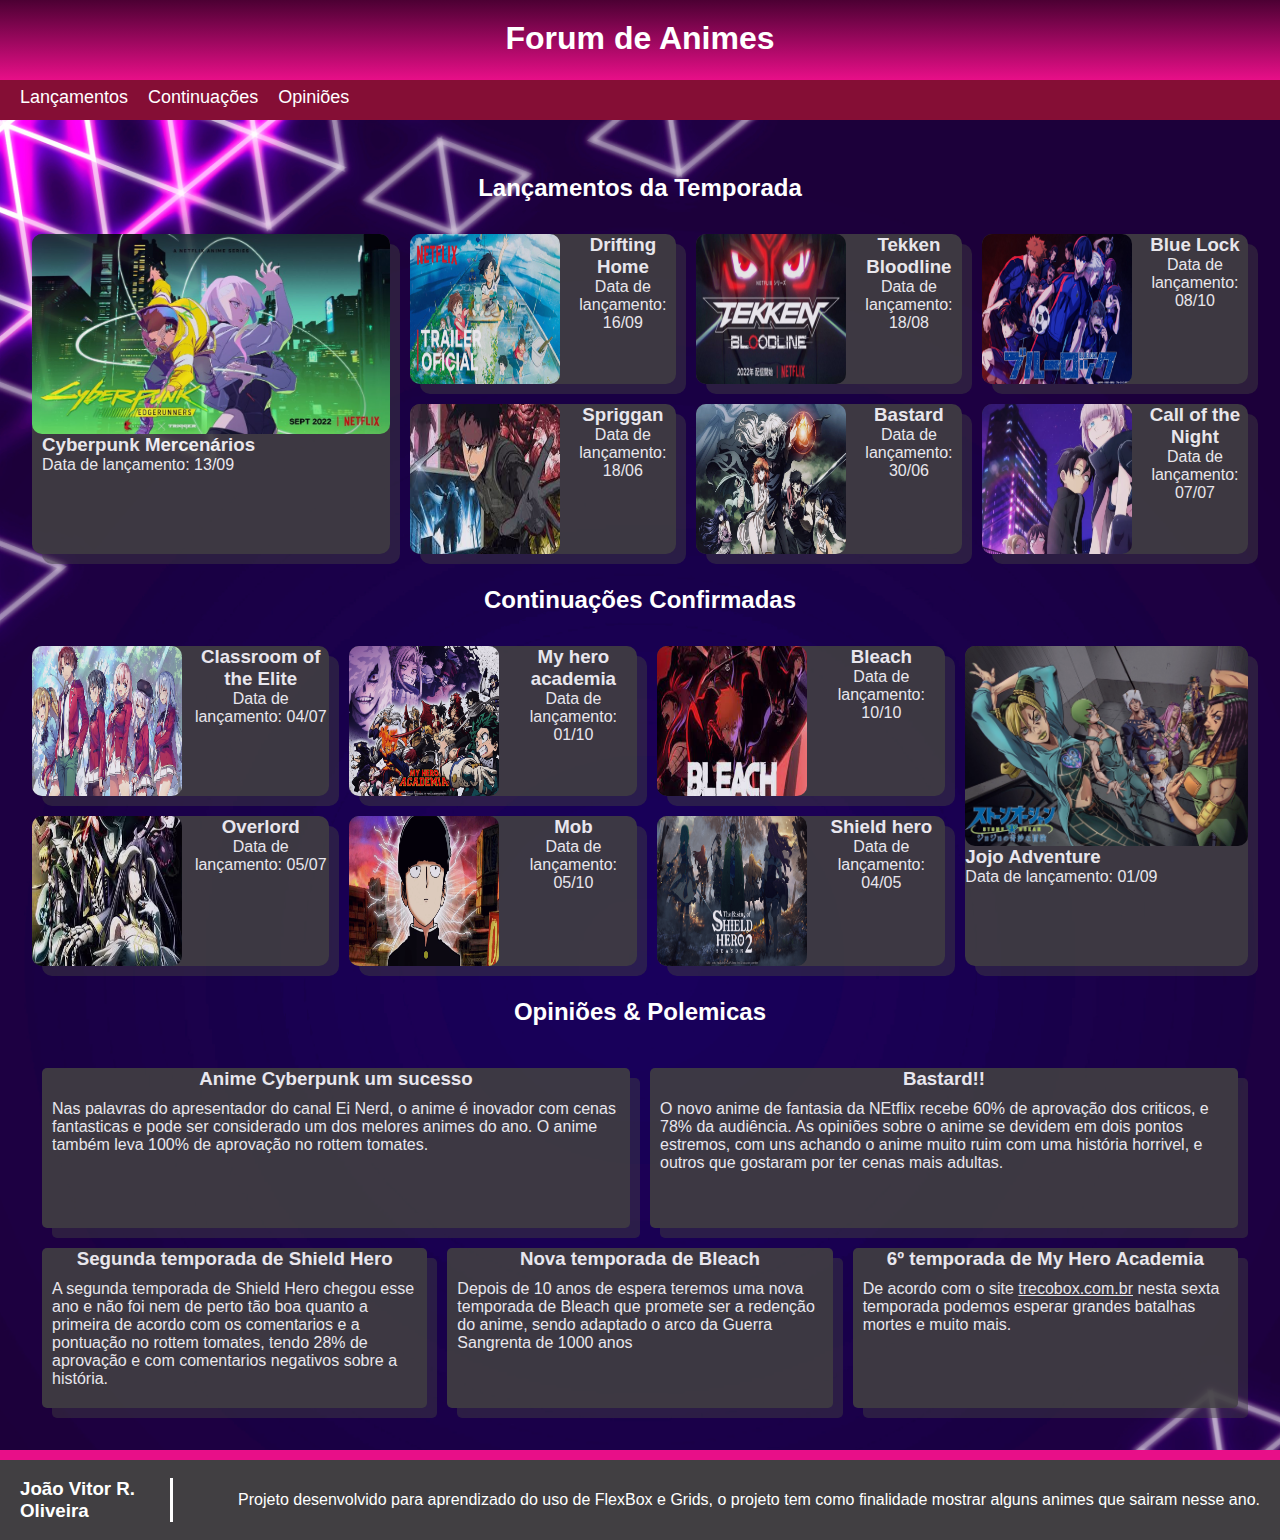
<file: atividade5/index.html>
<!DOCTYPE html>
<html lang="pt-br">
<head>
    <meta charset="UTF-8">
    <meta name="viewport" content="width=device-width, initial-scale=1.0">
    <meta http-equiv="X-UA-Compatible" content="ie=edge">
    <link rel="stylesheet" href="styless.css">
    <title>Atividade5</title>
</head>
<body>
    <header>
        <h1>Forum de Animes</h1>
    </header>
    <nav>
        <ul>
            <li>
               <a href="#Lançamentos">Lançamentos</a>
            </li>
            <li>
                <a href="#Continuações">Continuações</a>
            </li>
            <li>
                <a href="#Opiniões">Opiniões</a>
            </li>
        </ul>
    </nav>
    <main>
        <br><br><br>
        <h2>Lançamentos da Temporada</h2>
        <section id="Lançamentos">  
            <article class="a card-principal">
                <img src="./img/Edgerunners-anime-de-Cyberpunk-da-Netflix-900x503.jpg" alt="">
                <div>
                    <h3>Cyberpunk Mercenários</h3>
                    <p>Data de lançamento: 13/09</p>
                </div>
            </article>
            <article class="b card">
                <img src="./img/maxresdefault.jpg" alt="">
                <div>
                    <h3>Drifting Home</h3>
                    <p>Data de lançamento: 16/09</p>
                </div>
            </article>
            <article class="c card">
                <img src="./img/tekken.jpg" alt="">
                <div>
                    <h3>Tekken Bloodline</h3>
                    <p>Data de lançamento: 18/08</p>
                </div>
            </article>
             <article class="d card">
                <img src="./img/Blue lock.jpg" alt="">
                <div>
                    <h3>Blue Lock</h3>
                    <p>Data de lançamento: 08/10</p>
                </div>
            </article>
            <article class="e card">
                <img src="./img/download (1).jfif" alt="">
                <div>
                    <h3>Spriggan</h3>
                    <p>Data de lançamento: 18/06</p>
                </div>
            </article>
            <article class="f card">
                <img src="./img/Bastard_Anime_Netflix.webp" alt="">
                <div>
                    <h3>Bastard</h3>
                    <p>Data de lançamento: 30/06</p>
                </div>
            </article>
            <article class="g card">
                <img src="./img/call-of-the-night-svelato-numero-episodi-dell-anime-v3-596338-1280x960.webp" alt="">
                <div>
                    <h3>Call of the Night</h3>
                    <p>Data de lançamento: 07/07</p>
                </div>
            </article>
        </section>
        <h2>Continuações Confirmadas</h2>
        <section id="Continuações">
            <article class="a card">
                <img src="./img/welcome-to-the-classroom-of-the-know-it-alls-5f181b283af5d.webp" alt="">
                <div>
                    <h3>Classroom of the Elite</h3>
                    <p>Data de lançamento: 04/07</p>
                </div> 
            </article>
            <article class="b card">
                <img src="./img/My-hero-academia-6a-temporads.jpg" alt="">
                <div>
                    <h3>My hero academia</h3>
                    <p>Data de lançamento: 01/10</p>
                </div>
            </article>
            <article class="c card">
                <img src="./img/download.jfif" alt="">
                <div>
                    <h3>Bleach</h3>
                    <p>Data de lançamento: 10/10</p>
                </div>
            </article>
             <article class="card-principal d">
                <img src="./img/Stone-ocean-visual-1.jpg" alt="">
                <h3>Jojo Adventure</h3>
                <p>Data de lançamento: 01/09</p>
            </article>
            <article class="e card">
                <img src="./img/download (2).jfif" alt="">
                <div>
                    <h3>Overlord</h3>
                    <p>Data de lançamento: 05/07</p>
                </div>
            </article>
            <article class="f card">
                <img src="./img/featured-mob-psycho-100-season-3-official-teaser-trailer-revealed.jpg" alt="">
                <div>
                    <h3>Mob </h3>
                    <p>Data de lançamento: 05/10</p>
                </div>
            </article>
            <article class="g card">
                <img src="./img/the-rising-of-the-shield-hero-2-capa_8j8z.png" alt="">
                <div>
                    <h3>Shield hero</h3>
                    <p>Data de lançamento: 04/05</p>
                </div>
            </article>
        </section>
        <h2>Opiniões & Polemicas</h2>
        <section id="Opiniões">
            <article class="box a">
                <h3>Anime Cyberpunk um sucesso</h3>
                <p>Nas palavras do apresentador do canal Ei Nerd, o anime é inovador com cenas fantasticas e pode ser considerado um dos
                    melores animes do ano. O anime também leva 100% de aprovação no rottem tomates.
                </p>
            </article>
            <article class="box a">
                <h3>Bastard!!</h3>
                <p>O novo anime de fantasia da NEtflix recebe 60% de aprovação dos criticos, e 78% da audiência. As opiniões sobre o anime se devidem em dois pontos estremos, com uns achando o anime
                muito ruim com uma história horrivel, e outros que gostaram por ter cenas mais adultas.
                </p>
            </article>
            <article class="box b">
                <h3>Segunda temporada de Shield Hero</h3>
                <p>A segunda temporada de Shield Hero chegou esse ano e não foi nem de perto tão boa quanto a primeira de acordo com os comentarios e a pontuação no rottem tomates, tendo 28% de aprovação e
                    com comentarios negativos sobre a história.
                </p>
            </article>
            <article class="box b">
                <h3>Nova temporada de Bleach</h3>
                <p>Depois de 10 anos de espera teremos uma nova temporada de Bleach que promete ser a redenção do anime, sendo adaptado o arco da Guerra Sangrenta de 1000 anos</p>
            </article>
            <article class="box b">
                <h3>6º temporada de My Hero Academia</h3>
                <p>De acordo com o site <a href="https://trecobox.com.br/o-que-esperar-da-sexta-temporada-de-boku-no-hero-academia/" target="_blank"> trecobox.com.br</a> nesta sexta temporada podemos esperar grandes batalhas mortes e muito mais.</p>
            </article>
        </section>
    </main>
    <div class="linha"></div>
    <footer>
        <div>
            <h3>João Vitor R. Oliveira</h3>
        </div>
        <p>Projeto desenvolvido para aprendizado do uso de FlexBox e Grids, o projeto tem como finalidade mostrar alguns animes que sairam nesse ano.</p>
    </footer>
</body>
</html>
</file>
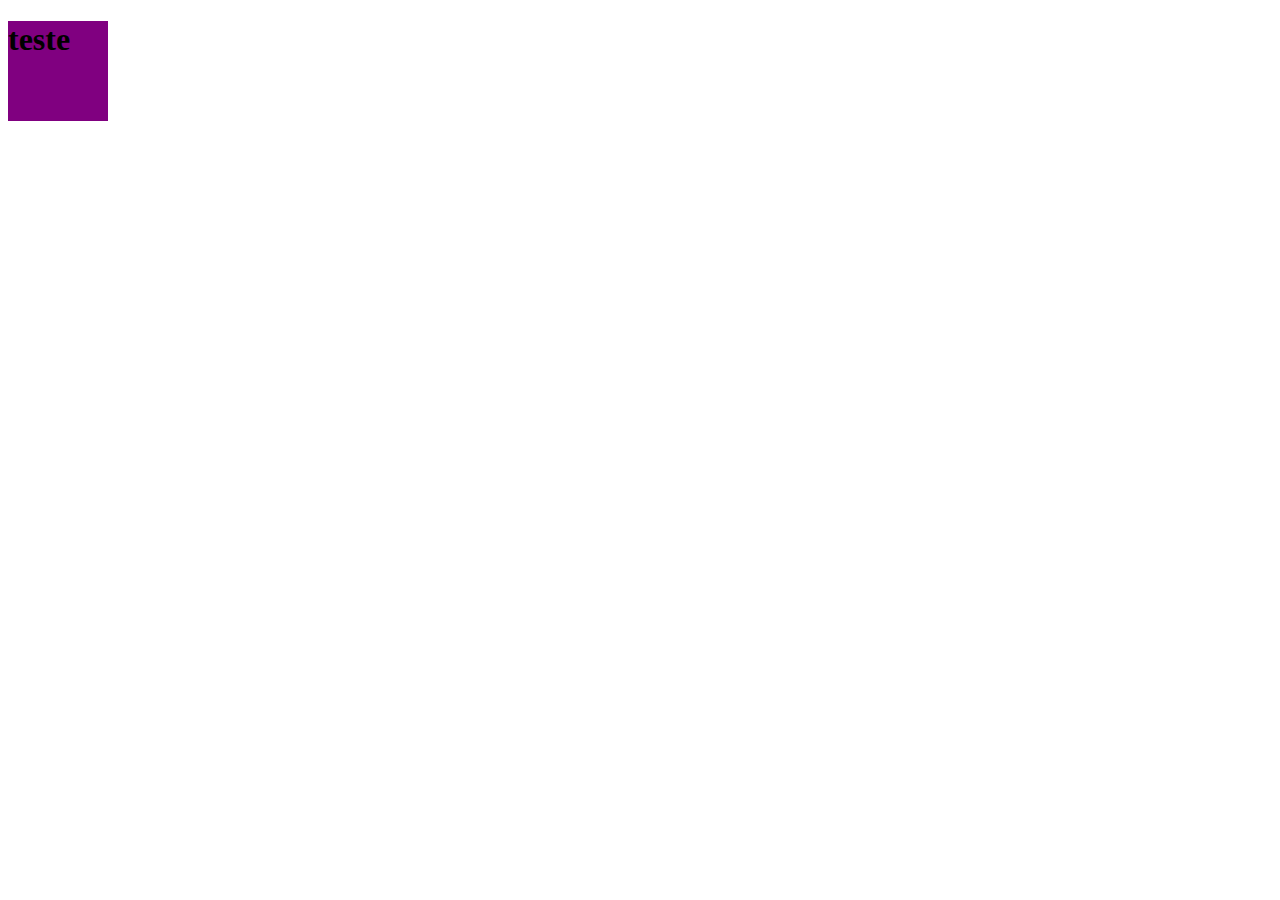
<file: AtividadeExtra/intex.html>
<!DOCTYPE html>
<html lang="pt-br">
<head>
    <meta charset="UTF-8">
    <meta name="viewport" content="width=device-width, initial-scale=1.0">
    <meta http-equiv="X-UA-Compatible" content="ie=edge">
    <title>AtividadeExtra</title>
    <link rel="stylesheet" href="./stylees.css">
</head>
<body>
    <div id="test">
        <h1>teste</h1>
    </div>
</body>
</html>
</file>
<file: atividade3/styless.css>
body{
    margin: 0;
    padding: 0;
    font-family: 'Arial';
    font-size: large;
}


header{
    margin: 0;
    padding: 0;

}

main {
    margin-inline: 60px 90px;
    align-items: stretch;
}

main a{
    color:#2C3333;
    text-decoration: none;
}
main img{
    width: 80%;
    min-width: 350px;
    max-width: 700px;
}

.apresentacao{
    display: flex;
    align-items: center;
    justify-content: space-between;
    background-color: #2C3333;
    padding-right: 20px;
    padding-left: 20px;
    height: 80px;
}

.logo{
    font-family: 'Forte';
    color: aliceblue;
}

.midia a{
    color: aliceblue;
    text-decoration: none;
}
.midia a:hover{
    color: aliceblue;
}


.Titulo{
    display: flex;
    flex-direction: row;
    justify-content: center;
}
.imgIndustria{
    display: flex;
    flex-direction: row;
    justify-content: center;
}

.linha{
    height: 20px;
    background-color: #1363DF;
}
.roda_pe{
    height: 200px;
    background-color: #2C3333;
    color: aliceblue;
    display: flex;
    margin: 0;
    padding: 0;
    height: 150px;
}
.roda_pe  a{
    color: aliceblue;
    text-decoration: none;
}
.roda_pe a:hover{
    text-decoration: none;
    color: unset;
}

main a:hover{
    text-decoration: none;
    color: unset;
}
</file>
<file: atividade4/styless.css>
*{
    margin: 0;
    padding: 0;
    color: #fff;
    font-family: 'Varela Round', sans-serif;
}
html{
    scroll-behavior: smooth;
}
body{
    background-image: url(./img/rm251-mind-11-f.jpg);
    background-repeat: no-repeat;
    background-size: cover;
    background-color: #413F42   ;
}
header{
    background-color: #2C3333;
    height: 11vh;
}

header h1{
    padding: 20px;
    font-family: 'Teko', sans-serif;
    color:#F7EC09;
}
nav{
    background-color: #590995;
    height: 50px;
    box-shadow: 0 10px 10px #590995;
}
nav ul{
    display: flex;
    justify-content: center;
    list-style: none;
    display: flex;
    margin: 3px 40px 3px 0;
}
nav ul li{
    margin: 10px 30px;
}
nav ul li a {
    text-decoration: none;
    font-family: 'Teko', sans-serif;
    color:#F7EC09;
    font-size: 25px;
    
}
nav ul li a:hover {
    text-decoration: none;
    color: blueviolet;
    background-color: #fff;
    padding: 5px;
    border-radius: 20px;
}

main{
    width: 100%;
    min-height: 100px;
}
section{
    float: left;
    width: 70%;
    min-width: 300px;
    margin: 10px;
    padding: 10px;

}

aside{
    float: right;
    background-color: #2C3333;
    opacity: 0.8;
    width: 10%;
    min-width: 300px;
    height: 800px;
    border-radius: 20px;
    margin: 80px 10px 0 0;
    padding: 25px;
    font-size: 20px;
}
aside h3{
    text-align: center;
    margin-bottom: 20px;
}

aside ul li{
    margin-bottom: 20px;
}

article img{
    width: 300px;
    border-radius: 20px;
}
article{
    display: flex;
    background-color: #2C3333;
    opacity: 0.9;
    border-radius: 20px;
    margin-top: 20px;
    height: 200px;
}

.descricao{
    margin: 10px;
}

.descricao h3{
    text-align: center;
    margin-bottom: 5px;
}
</file>
<file: atividade5/styless.css>
*{
    margin: 0;
    padding: 0;
    color: #fff;
    font-family: Arial, Helvetica, sans-serif;
}
html{
    scroll-behavior: smooth;
}
body{
    background-image: url(./img/rm251-mind-16-e.jpg);
    background-repeat: no-repeat;
    background-size: cover;
}
header{
    width: 100%;
    height: 5em;
    background: -webkit-gradient(linear, left top, left bottom, from(#4C0033), to(#E80F88));
}
header h1{
    text-align: center;
    padding-top: 20px;
}
nav{
    width: 100%;
    background-color: #850E35;
    color: blanchedalmond;
    height: 2.5em;
}
nav ul{
    list-style: none;
    display: flex;
}

nav ul li{
    padding-top: 7px;
    margin-left: 20px;
}

nav ul li a {
    color: #fff;
    text-decoration: none;
    font-size: large;
}

nav ul li a:hover{
    color:#4C0033;
    background-color: #fff;
    border-radius: 20px;
    padding: 10px 10px 10px 10px;
}

footer{
    height: 5em;
    background-color: #413F42;
    padding-inline: 20px;
    display: flex;
    justify-content: space-between;
    align-items: center;
}

footer div{
    border-right: solid #fff;
    width: 150px;
}
footer div h3{
    transform: translatey(0px);
    animation: float 5s ease-in-out infinite;
}
@keyframes float{
    0% {
        transform: translatey(0px);
    }
    50%{
        transform: translatey(-5px);
    }
    100%{
        transform: translatey(0px);
    }
}
section{
    margin: 2em;
}

h2{
    text-align: center;
}

article{
    border-radius: 10px;
    background-color: #413F42;
    opacity: 0.9;
}
#Lançamentos{
    display: grid;
    grid-gap: 20px;
    grid-template-columns: auto;
    grid-template-rows: 150px 150px;

    grid-template-areas: 'a b c d' 'a e f g';
}
#Lançamentos .a {
    grid-area: a;
}

#Lançamentos .b {
    grid-area: b;
}

#Lançamentos .c {
    grid-area: c;
}

#Lançamentos .d {
    grid-area: d;
}

#Lançamentos .e {
    grid-area: e;
}

#Lançamentos .f {
    grid-area: f;
}

#Lançamentos .g {
    grid-area: g;
}
#Continuações{
    display: grid;
    grid-gap: 20px;
    grid-template-columns: auto;
    grid-template-rows: 150px 150px;

    grid-template-areas: 'a b c d' 'e f g d';
}
#Continuações .a {
    grid-area: a;
}

#Continuações .b {
    grid-area: b;
}

#Continuações .c {
    grid-area: c;
}

#Continuações .d {
    grid-area: d;
}

#Continuações .e {
    grid-area: e;
}

#Continuações .f {
    grid-area: f;
}

#Continuações .g {
    grid-area: g;
}
#Opiniões{
    display: flex;
    flex-wrap: wrap;
}
#Opiniões .a {
    width: calc((100%/2) - (10px* 2));
    box-shadow: 10px 10px #413f4285;
}
#Opiniões h3{
    text-align: center;
}
#Opiniões p{
    padding: 10px;
}
#Opiniões .b {
    width: calc((100%/3) - (10px* 2));
    box-shadow: 10px 10px #413f4285;
}

#Opiniões .box {
    background-color: #413F42;
    border-radius: 5px;
    margin: 10px;
    height: 10em;
}
.card-principal{
    display: flex;
    flex-direction: column;
    max-width: 550px;
    box-shadow: 10px 10px #413f4285;
}
.card-principal img{
    border-radius: 10px;
    height: 200px;
}
.card-principal div{
    margin-left: 10px;
  
}

.card{
    display: flex;
    max-width: 450px;
    box-shadow: 10px 10px #413f4285;
}
.card img{
    border-radius: 10px;
    max-width: 150px;
}

.card div{
    text-align: center;
    margin-left: 10px;
}
.linha{
    height: 10px;
    background-color: #E80F88;
}
</file>
<file: AtividadeExtra/stylees.css>
#test{
    width: 100px;
    height: 100px;
}

@media screen and (max-width: 1920px){
    #test {
        background-color: yellow;
    }
}

@media screen and (max-width: 1366px){
    #test {
        background-color: purple;
    }
}
@media screen and (max-width: 1080px){
    #test {
        background-color: red;
    }
}
@media screen and (max-width: 1024px){
    #test {
        background-color: pink;
    }
}
@media screen and (max-width: 768px){
    #test {
        background-color: orange;
    }
}
@media screen and (max-width: 420px){
    #test {
        background-color: gray;
    }
}
</file>
